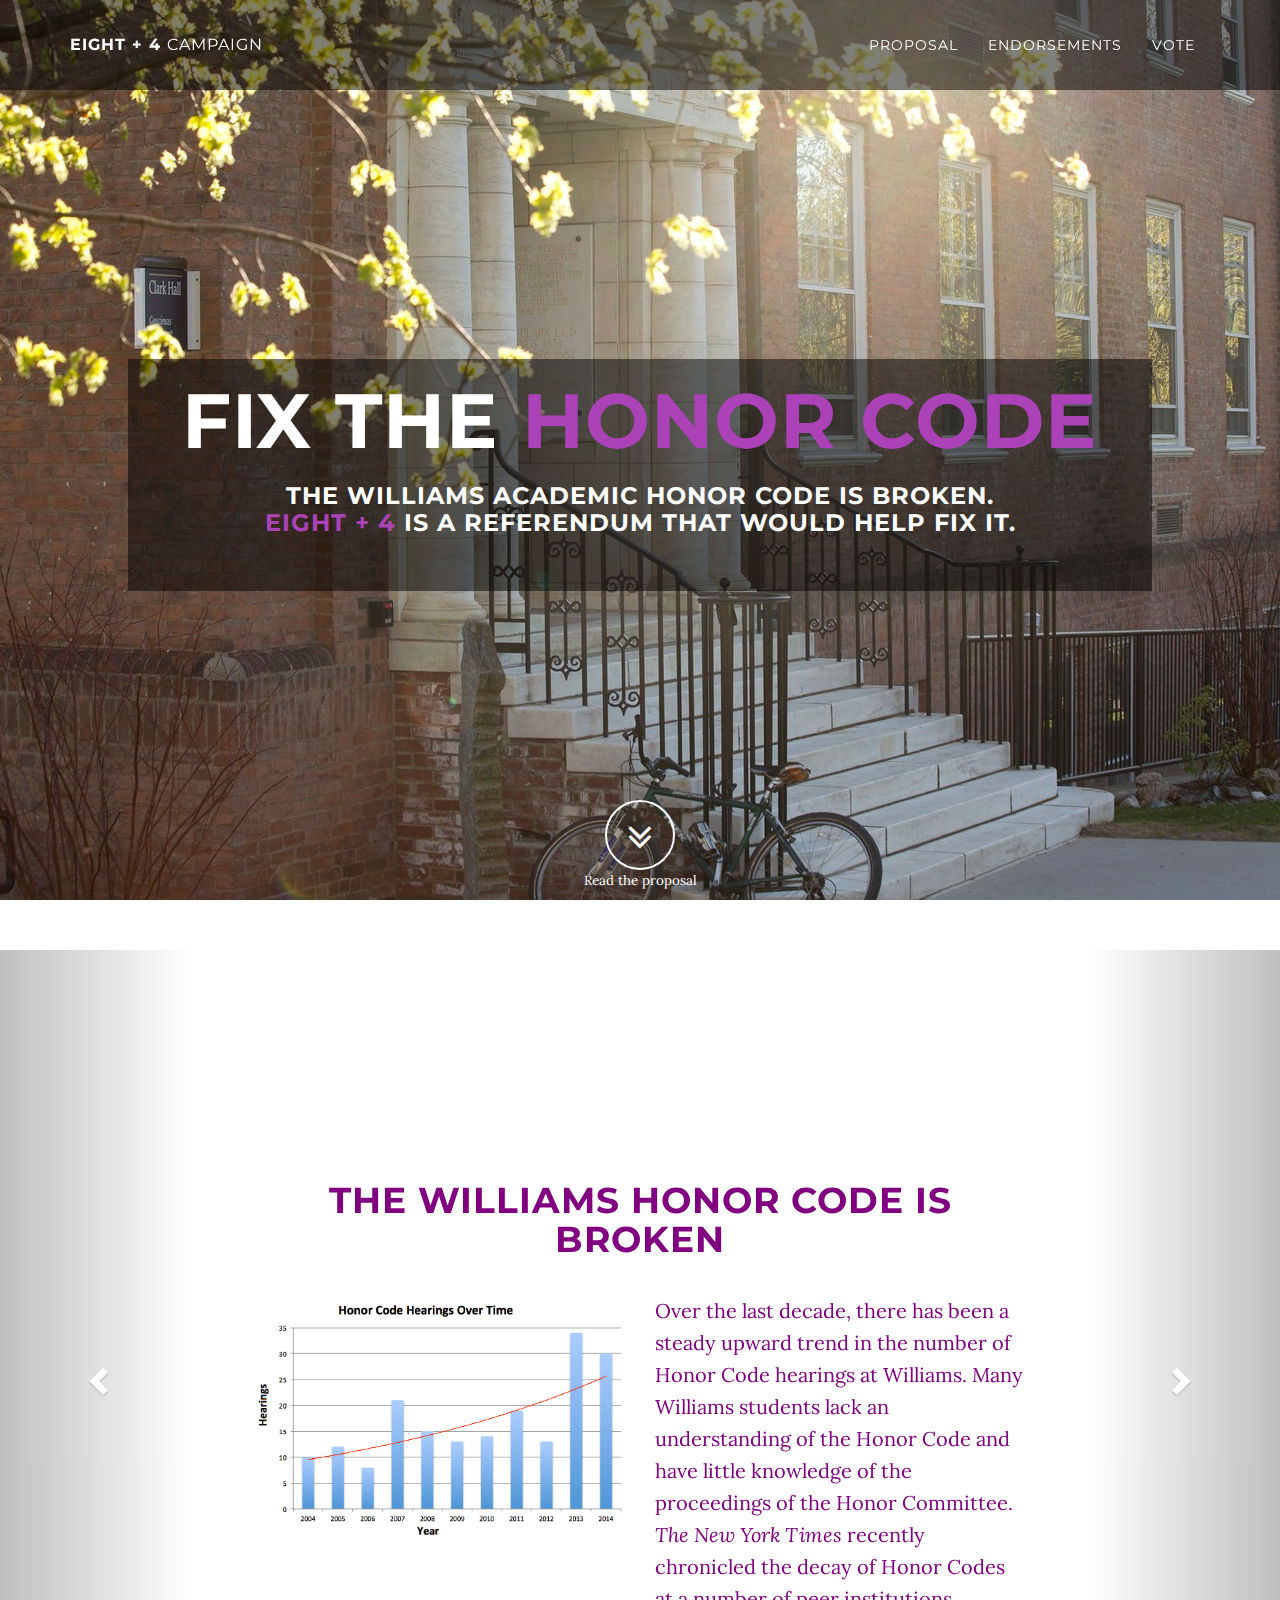
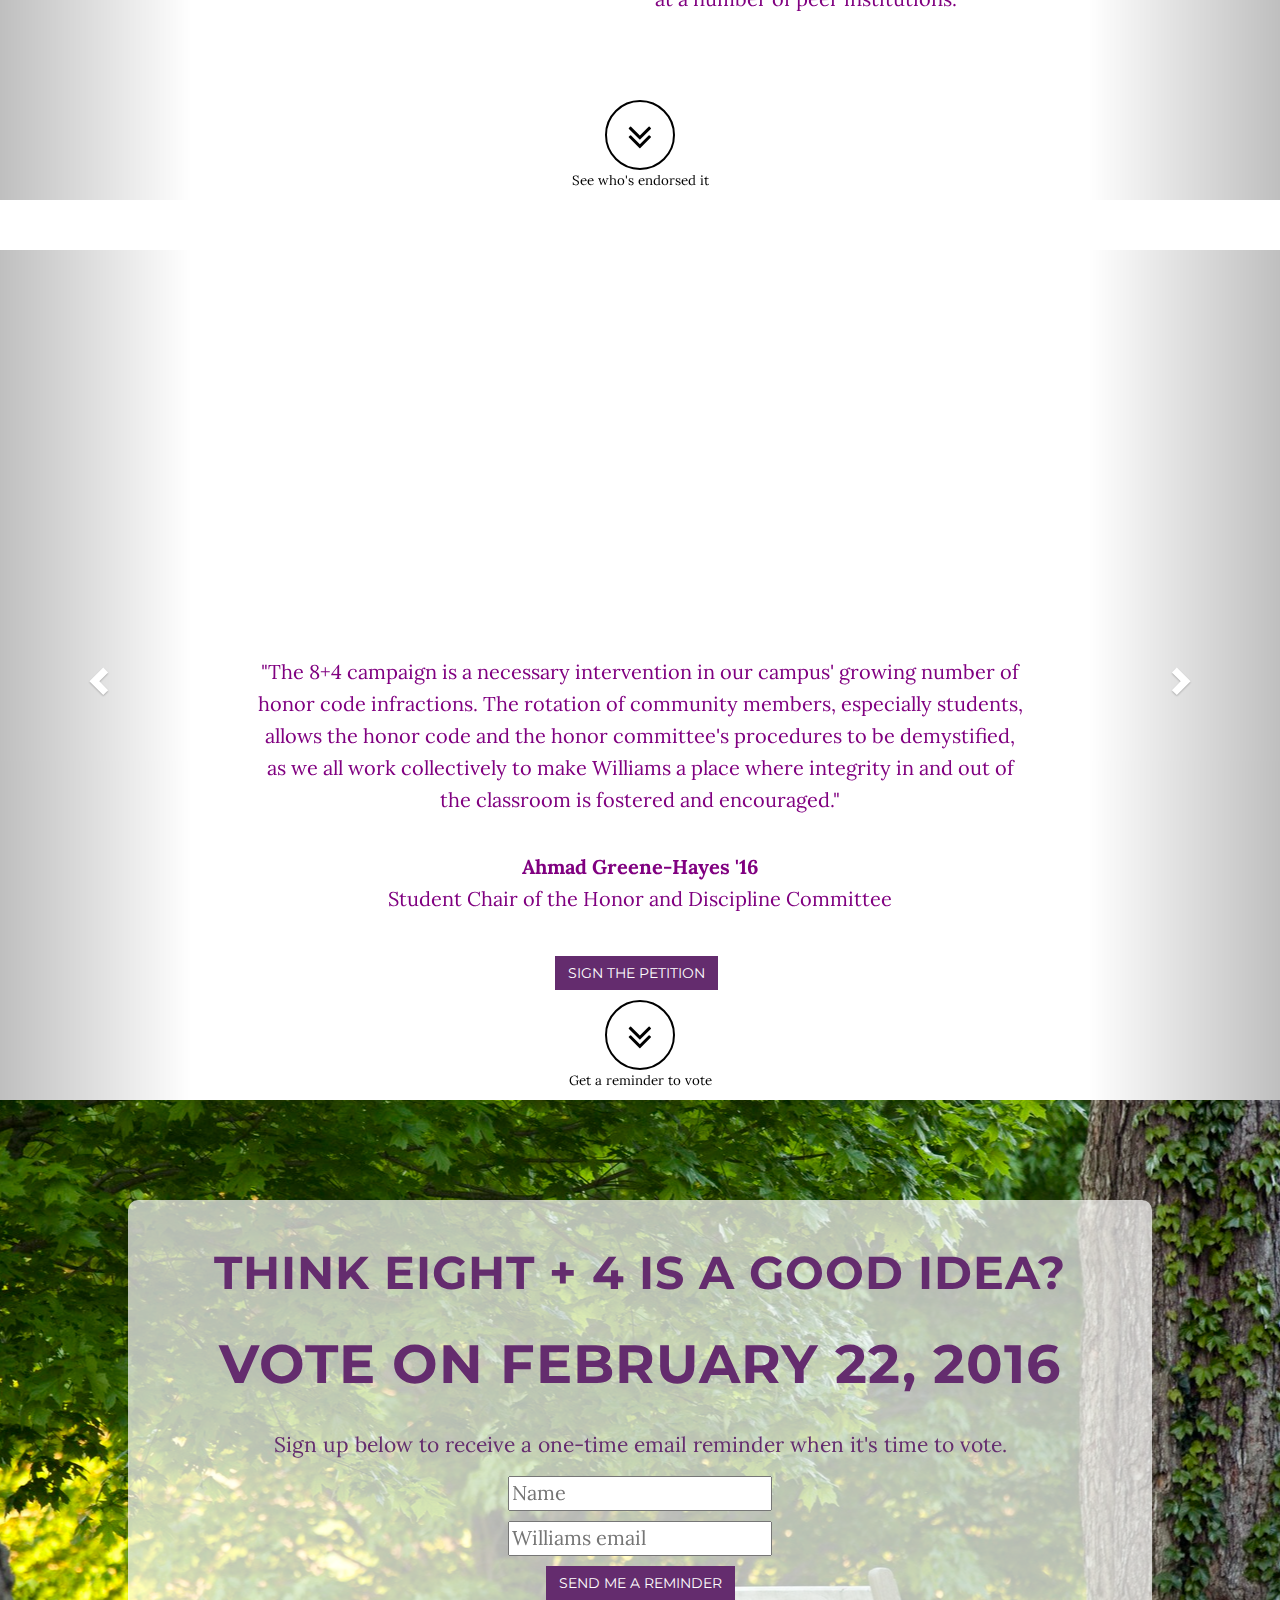
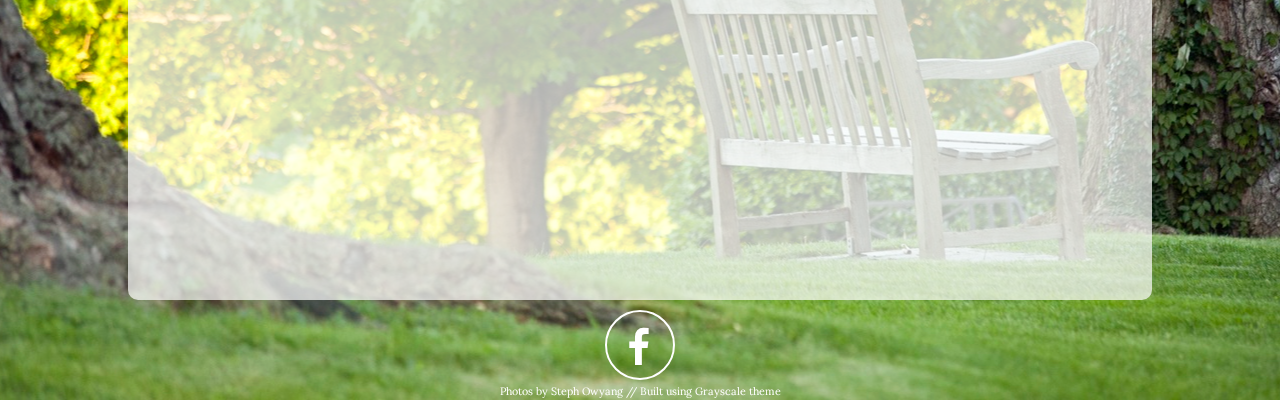
<file: index.html>
<!doctype html>

<!--
PLEASE NOTE

This page uses the Grayscale theme from StartBootstrap, which can be found here:
http://startbootstrap.com/template-overviews/grayscale/

This theme is licensed under Apache 2.0. The full text of this license has not been
included as it is not required by StartBootstrap. See the link below for more information.

http://startbootstrap.com/help/

"Start Bootstrap is licensed under the Apache License, Version 2.0. Our free themes and templates that you can download on our site are open source, and are free to use, even commercially. Additionally, attribution is not required if you use our templates. All we ask is that if you like Start Bootstrap, be sure to share our website with your friends! You can view a copy of the license in our GitHub repository."

PLEASE NOTE
-->

<html lang="en">

<head>
	<meta charset="utf-8">
	<meta http-equiv="X-UA-Compatible" content="IE=edge">
	<meta content='width=device-width, initial-scale=1.0, maximum-scale=1.0, user-scalable=0' name='viewport' />
	<meta name="description" content="">
	<meta name="author" content="">

	<title>Eight + 4 Campaign </title>

	<!-- Bootstrap Core CSS -->
    <link href="css/bootstrap.min.css" rel="stylesheet">

    <!-- Grayscale CSS -->
    <link href="css/grayscale.css" rel="stylesheet">

    <!-- Custom CSS -->
    <link href="css/index.css" rel="stylesheet">

    <!-- Custom Fonts -->
    <link href="font-awesome/css/font-awesome.min.css" rel="stylesheet" type="text/css">
    <link href="http://fonts.googleapis.com/css?family=Lora:400,700,400italic,700italic" rel="stylesheet" type="text/css">
    <link href="http://fonts.googleapis.com/css?family=Montserrat:400,700" rel="stylesheet" type="text/css">
	<script>
	  (function(i,s,o,g,r,a,m){i['GoogleAnalyticsObject']=r;i[r]=i[r]||function(){
	  (i[r].q=i[r].q||[]).push(arguments)},i[r].l=1*new Date();a=s.createElement(o),
	  m=s.getElementsByTagName(o)[0];a.async=1;a.src=g;m.parentNode.insertBefore(a,m)
	  })(window,document,'script','//www.google-analytics.com/analytics.js','ga');

	  ga('create', 'UA-72778903-1', 'auto');
	  ga('send', 'pageview');

	</script>
</head>

<body id="page-top" data-spy="scroll" data-target=".navbar-fixed-top">

	<nav class="navbar navbar-custom navbar-fixed-top grey-bg" role="navigation" id="#navigation">
		<div class="container">

			<div class="navbar-header">
				<button type="button" class="navbar-toggle" data-toggle="collapse" data-target=".navbar-main-collapse">
					<i class="fa fa-bars"></i>
				</button>
				<a class="navbar-brand page-scroll" href="#intro">
					Eight + 4 <span class="light">Campaign</span>
				</a>
			</div>

			<div class="collapse navbar-collapse navbar-right navbar-main-collapse">
				<ul class="nav navbar-nav">
					<li>
						<a class="page-scroll" href="#proposal">Proposal</a>
					</li>
					<li>
						<a class="page-scroll" href="#endorsements">Endorsements</a>
					</li>
					<li>
						<a class="page-scroll" href="#vote">Vote</a>
					</li>
				</ul>
			</div>
		</div>
	</nav>

	<section id="intro" class="container content-section">
		<div id="intro-body">
			<div id="intro-container">
				<div class ="grey-bg">
					<br>
					<h1 class="brand-heading">Fix the <span class="purp"> Honor Code</span></h1><br>
					<h3>The Williams Academic Honor Code is broken.<br>
					<span class="purp">Eight + 4</span> is a referendum that would help fix it.</h3>
					<br>
				</div>
			</div>
		</div>
		<div class="bottomBtnDiv">
			<a href="#proposal" class="btn btn-circle page-scroll">
				<i class="fa fa-angle-double-down animated"></i>
			</a>
			<p class="btn-circle-text">Read the proposal</p>
		</div>
	</section>
	<section id="proposal" class="container content-section">
		<div id="proposalCarousel" class="carousel slide" data-ride="carousel" data-interval="10000">

			<div class="carousel-inner" role="listbox">

				<div class="item active">
					<div class="container">
						<div class="carousel-caption proposal-carousel-caption"><br>
							<div class="row">
								<br>
							<h1>The Williams Honor Code is broken</h1>
							<div class ="col-xs-4">
								<img src="img/graph_2.png" alt="Graph 1" style="width:30em;height:auto; margin-bottom:10px;padding-right:20%" align="left" class="hidden-xs">
							</div>


							<div class="col-xs-6 col-xs-offset-2">
								<p style="text-align:left">Over the last decade, there has been a steady upward trend in the number of Honor Code hearings at Williams. Many Williams students lack an understanding of the Honor Code and have little knowledge of the proceedings of the Honor Committee. <em>The New York Times</em> recently <a href="http://www.nytimes.com/2014/04/13/education/edlife/the-fading-honor-code.html" target="_blank">chronicled the decay of Honor Codes at a number of peer institutions.</a></p>
							</div>
							</div>
						</div>
					</div>
				</div>

				<div class="item">
					<div class="container">
						<div class="carousel-caption proposal-carousel-caption">
							<img src="img/logo.png" alt="Logo" style="width:30em; height:auto; margin-bottom:10px;" align="middle" class="hidden-xs">
							<h1>Jury of your peers</h1>
							<p><strong>Eight + 4</strong> proposes to add four randomly selected members of the student body as voting members in every Honor Code hearing. This would help remedy the Williams Honor Code's lack of transparency and produce outcomes that reflect the values of the student body. </p>
						</div>
					</div>
				</div>

				<div class="item">
					<div class="container">
						<div class="carousel-caption proposal-carousel-caption">
							<img src="img/logo.png" alt="Logo" style="width:20em; height:auto; margin-bottom:10px;" align="middle" class="hidden-xs">
							<h1 style="margin-bottom:2px">Jury selection</h1>
							<p style="text-align:left; margin-top:0">
								► Students are removed from the pool of potential rotating jury members after hearing one case in an academic year.<br>
								► All student members will have the right to recuse themselves before signing the confidentiality agreement. Those that recuse themselves will be prioritized as rotating student members for the subsequent Honor Committee hearing.<br>
								► A quorum of at least three-fourths of elected student members on campus and one-half of rotating student members will be required in order for a hearing to be held.<br>

						</p>
						</div>
					</div>
				</div>

				<div class="item">
					<div class="container">
						<div class="carousel-caption proposal-carousel-caption">
							<img src="img/logo.png" alt="Logo" style="width:30em; height:auto; margin-bottom:10px;" align="middle" class="hidden-xs">
						<h1>Full text</h1>
						<a class="btn btn-default" href="http://goo.gl/forms/RQ7LOkz8au" target="_blank">See the full resolution</a>
						</div>
					</div>
				</div>

			</div>

			<a class="left carousel-control" href="#proposalCarousel" role="button" data-slide="prev">
				<span class="glyphicon glyphicon-chevron-left" aria-hidden="true"></span>
				<span class="sr-only">Previous</span>
			</a>
			<a class="right carousel-control" href="#proposalCarousel" role="button" data-slide="next">
				<span class="glyphicon glyphicon-chevron-right" aria-hidden="true"></span>
				<span class="sr-only">Next</span>
			</a>

		</div><!-- /.carousel -->
		<div class="bottomBtnDiv">
			<a href="#endorsements" class="btn btn-circle blackButton page-scroll"><i class="fa fa-angle-double-down animated"></i></a>
			<p class="btn-circle-text" style="color:black;">See who's endorsed it</p>
		</div>
	</section>

	<section id="endorsements" class="container content-section">
		<div id="endorsementsCarousel" class="carousel slide" data-ride="carousel" data-interval="10000">

			<div class="carousel-inner" role="listbox">

<!-- 				<div class="item active">
					<div class="container">
						<div class="carousel-caption endorsements-text">
							<p>Need to get endorsement from Marcus</p>
							<p><strong>Marcus Christian '16</strong><br>College Council President</p>
						</div>
					</div>
				</div> -->

				<div class="item active">
					<div class="container">
						<div class="carousel-caption endorsements-text">
							<p>"The 8+4 campaign is a necessary intervention in our campus' growing number of honor code infractions. The rotation of community members, especially students, allows the honor code and the honor committee's procedures to be demystified, as we all work collectively to make Williams a place where integrity in and out of the classroom is fostered and encouraged."
							<p><strong>Ahmad Greene-Hayes '16</strong><br>Student Chair of the Honor and Discipline Committee</p>
						</div>
					</div>
				</div>

				<div class="item">
					<div class="container">
						<div class="carousel-caption endorsements-text">
							<p>"As a co-president of SAAC I have seen athletes go through HDC and come away disheartened. 8+4 lends more ears to each case and lets each student be fairly heard. It's something this campus needs."</p>
							<p><strong>Eric Davis '17</strong><br>SAAC Co-President</p>
						</div>
					</div>
				</div>

				<div class="item">
					<div class="container">
						<div class="carousel-caption endorsements-text">
							<p>"I like the idea of being eligible to be a rotating member on the HDC to hold both myself and my peers accountable."
							<p><strong>Minwei Cao '17</strong><br></p>
						</div>
					</div>
				</div>

				<div class="item">
					<div class="container">
						<div class="carousel-caption endorsements-text">
							<p>"As one of the Co-Chairs of the Black Student Union, I endorse the ratification of this resolution. I believe its passage will build upon a legacy of students taking ownership of their academic futures at the college. It will also ensure that we actively foster the academic integrity and standards we are all subject to from the moment we step into a classroom our first year at the college."
							<p><strong>Adrianna DeGazon '16</strong><br>BSU Co-Chair</p>
						</div>
					</div>
				</div>

				<div class="item">
					<div class="container">
						<div class="carousel-caption endorsements-text">
							<p>"Can you imagine if the US court system did not recruit randomly selected jurors from the general population?"
							<p><strong>Alexander Meyer '16</strong><br></p>
						</div>
					</div>
				</div>

				<div class="item">
					<div class="container">
						<div class="carousel-caption endorsements-text">
							<p>"The 8+4 resolution is an important step towards increasing student engagement with essential functions of the college. Honor at Williams is everybody's concern."
							<p><strong>Bryan Jones '16</strong><br></p>
						</div>
					</div>
				</div>

				<div class="item">
					<div class="container">
						<div class="carousel-caption endorsements-text">
							<p>"I heard more than 100 Honor and Discipline Committee cases during my time at Williams, and without hesitation, I endorse this resolution to hold the entire student body accountable to the Honor Code and its enforcement. The HDC needs rotating members with fresh eyes and perspectives in addition to permanent members who understand precedence and procedure. 8+4 is vital to Williams and everything for which we stand."
							<p><strong>Tyler Sparks '15</strong><br>HDC Chair 2014-2015</p>
						</div>
					</div>
				</div>

				<div class="item">
					<div class="container">
						<div class="carousel-caption endorsements-text">
							<p>"I believe this referendum is a great step towards increasing awareness of the honor code among the student body as well as starting a new trend towards student social citizenship on campus. This referendum would make the hearing for honor code violations more student focused and strengthen the involvement and ultimately power of the student body, which would be an exciting first step towards changing the sense of a distanced and divided campus climate."
							<p><strong>Penny Sun '16</strong><br>MinCo Co-Chair</p>
						</div>
					</div>
				</div>

				<div class="item">
					<div class="container">
						<div class="carousel-caption endorsements-text">
							<p>"Respect for the Honor Code is an integral factor in keeping our Williams community strong and accountable. I see the 8+4 resolution as the way we revitalize the sense of community responsibility among the student body that stretches to every aspect of student life on campus, from in the classroom, to on sports team, to supporting friends."
							<p><strong>Elizabeth Curtis '17</strong><br>CC VP for Community and Diversity</p>
						</div>
					</div>
				</div>

				<div class="item">
					<div class="container">
						<div class="carousel-caption endorsements-text">
							<p>"The honor code is not simply a box to be checked on PeopleSoft so that you can sign up for classes each semester - it plays a foundational role in shaping what it means to be a part of our Williams community. This reform will encourage greater engagement with the values we believe in through experiencing and grappling with the questions that define our daily lives as students, leaving us better equipped for the challenges that await us upon leaving the Purple Bubble."
							<p><strong>Teddy Cohan '16</strong><br></p> 
						</div>
					</div>
				</div>

			</div>

			<a class="left carousel-control" href="#endorsementsCarousel" role="button" data-slide="prev">
				<span class="glyphicon glyphicon-chevron-left" aria-hidden="true"></span>
				<span class="sr-only">Previous</span>
			</a>
			<a class="right carousel-control" href="#endorsementsCarousel" role="button" data-slide="next">
				<span class="glyphicon glyphicon-chevron-right" aria-hidden="true"></span>
				<span class="sr-only">Next</span>
			</a>

		</div><!-- /.carousel -->

		<div class="bottomBtnDiv">
			<a class="btn btn-default" href="http://goo.gl/forms/RQ7LOkz8au" target="_blank">Sign the petition</a>
			<a href="#vote" class="btn btn-circle page-scroll blackButton">
				<i class="fa fa-angle-double-down animated"></i>
			</a>
			<p class="btn-circle-text" style="color:black;">Get a reminder to vote</p>
		</div>
	</section>

	<section id="vote" class="content-section">

		<div class="voteText">
			<div class="jumbotron">
				<h1 id="vote-heading-1">Think <strong>Eight + 4</strong> is a good idea?</h1>
				<h1 id="vote-heading-2">Vote on February 22, 2016</h1>
				<p class="intro-text-2">Sign up below to receive a one-time email reminder when it's time to vote.</p>

				<form id="contactform" method="POST">
				    <input type="text" name="name" placeholder="Name" id="nameField"><br>
				    <input type="text" name="email" placeholder="Williams email" id="emailField"><br>
				    <button type="submit" id="submitEmail" class="btn btn-default" data-toggle="modal" data-target="#myModal">Send me a reminder</button>
				</form>

			</div>
		</div>

		<div id="myModal" class="modal fade" role="dialog">
			<div class="modal-dialog">

				<!-- Modal content-->
				<div class="modal-content">
					<div class="modal-header">
						<button type="button" class="close" data-dismiss="modal">&times;</button>
						<h4 class="modal-title">Thanks for signing up!</h4>
					</div>
					<div class="modal-body">
						We'll send you a reminder when it's time to vote.
					</div>
				</div>

			</div>
		</div>

		<div class="bottomBtnDiv">
			<a href="https://www.facebook.com/8plus4" class="btn btn-circle btn-social" target="_blank"><i class="fa fa-fw fa-facebook"></i></a>
		</div>

		<div class="attributionDiv">
			<p class="attributionText">Photos by <a href="http://sowyang.com" style="color:white;">Steph Owyang</a> // Built using <a href="http://startbootstrap.com/template-overviews/grayscale/" target="_blank" style="color:white;">Grayscale theme</a></p>
		</div>

	</section>

	<!-- jQuery -->
    <script src="js/jquery.js"></script>

    <!-- Bootstrap Core JavaScript -->
    <script src="js/bootstrap.min.js"></script>

    <!-- Plugin JavaScript -->
    <script src="js/jquery.easing.min.js"></script>

    <!-- Custom Theme JavaScript -->
    <script src="js/grayscale.js"></script>

	<!-- Custom Theme -->
	<script src="js/index.js"></script>
</body>
</html>
</file>
<file: css/grayscale.css>
/*!
 * Start Bootstrap - Grayscale Bootstrap Theme (http://startbootstrap.com)
 * Code licensed under the Apache License v2.0.
 * For details, see http://www.apache.org/licenses/LICENSE-2.0.
 */

body {
    width: 100%;
    height: 100%;
    font-family: Lora,"Helvetica Neue",Helvetica,Arial,sans-serif;
    color: #fff;
    background-color: #000;
}

html {
    width: 100%;
    height: 100%;
}

h1,
h2,
h3,
h4,
h5,
h6 {
    margin: 0 0 35px;
    text-transform: uppercase;
    font-family: Montserrat,"Helvetica Neue",Helvetica,Arial,sans-serif;
    font-weight: 700;
    letter-spacing: 1px;
}

p {
    margin: 0 0 25px;
    font-size: 18px;
    line-height: 1.5;
}

@media(min-width:768px) {
    p {
        margin: 0 0 35px;
        font-size: 20px;
        line-height: 1.6;
    }
}

a {
    color: #42dca3;
    -webkit-transition: all .2s ease-in-out;
    -moz-transition: all .2s ease-in-out;
    transition: all .2s ease-in-out;
}

a:hover,
a:focus {
    text-decoration: none;
    color: #1d9b6c;
}

.light {
    font-weight: 400;
}

.navbar-custom {
    margin-bottom: 0;
    border-bottom: 1px solid rgba(255,255,255,.3);
    text-transform: uppercase;
    font-family: Montserrat,"Helvetica Neue",Helvetica,Arial,sans-serif;
    background-color: #000;
}

.navbar-custom .navbar-brand {
    font-weight: 700;
}

.navbar-custom .navbar-brand:focus {
    outline: 0;
}

.navbar-custom .navbar-brand .navbar-toggle {
    padding: 4px 6px;
    font-size: 16px;
    color: #fff;
}

.navbar-custom .navbar-brand .navbar-toggle:focus,
.navbar-custom .navbar-brand .navbar-toggle:active {
    outline: 0;
}

.navbar-custom a {
    color: #fff;
}

.navbar-custom .nav li a {
    -webkit-transition: background .3s ease-in-out;
    -moz-transition: background .3s ease-in-out;
    transition: background .3s ease-in-out;
}

.navbar-custom .nav li a:hover {
    outline: 0;
    color: rgba(255,255,255,.8);
    background-color: transparent;
}

.navbar-custom .nav li a:focus,
.navbar-custom .nav li a:active {
    outline: 0;
    background-color: transparent;
}

.navbar-custom .nav li.active {
    outline: 0;
}

.navbar-custom .nav li.active a {
    background-color: rgba(255,255,255,.3);
}

.navbar-custom .nav li.active a:hover {
    color: #fff;
}

@media(min-width:768px) {
    .navbar-custom {
        padding: 20px 0;
        border-bottom: 0;
        letter-spacing: 1px;
        background: 0 0;
        -webkit-transition: background .5s ease-in-out,padding .5s ease-in-out;
        -moz-transition: background .5s ease-in-out,padding .5s ease-in-out;
        transition: background .5s ease-in-out,padding .5s ease-in-out;
    }

    .navbar-custom.top-nav-collapse {
        padding: 0;
        border-bottom: 1px solid rgba(255,255,255,.3);
        background: #000;
    }
}

.intro {
    display: table;
    width: 100%;
    height: auto;
    padding: 100px 0;
    text-align: center;
    color: #fff;
    background: url(../img/intro-bg.jpg) no-repeat bottom center scroll;
    background-color: #000;
    -webkit-background-size: cover;
    -moz-background-size: cover;
    background-size: cover;
    -o-background-size: cover;
}

.intro .intro-body {
    display: table-cell;
    vertical-align: middle;
}

.intro .intro-body .brand-heading {
    font-size: 40px;
}

.intro .intro-body .intro-text {
    font-size: 18px;
}

@media(min-width:768px) {
    .intro {
        height: 100%;
        padding: 0;
    }

    .intro .intro-body .brand-heading {
        font-size: 100px;
    }

    .intro .intro-body .intro-text {
        font-size: 26px;
    }
}

.btn-circle {
    width: 70px;
    height: 70px;
    margin-top: 15px;
    padding: 7px 16px;
    border: 2px solid #fff;
    border-radius: 100%!important;
    font-size: 40px;
    color: #fff;
    background: 0 0;
    -webkit-transition: background .3s ease-in-out;
    -moz-transition: background .3s ease-in-out;
    transition: background .3s ease-in-out;
}

.btn-circle:hover,
.btn-circle:focus {
    outline: 0;
    color: #fff;
    background: rgba(255,255,255,.1);
}

.btn-circle i.animated {
    -webkit-transition-property: -webkit-transform;
    -webkit-transition-duration: 1s;
    -moz-transition-property: -moz-transform;
    -moz-transition-duration: 1s;
}

.btn-circle:hover i.animated {
    -webkit-animation-name: pulse;
    -moz-animation-name: pulse;
    -webkit-animation-duration: 1.5s;
    -moz-animation-duration: 1.5s;
    -webkit-animation-iteration-count: infinite;
    -moz-animation-iteration-count: infinite;
    -webkit-animation-timing-function: linear;
    -moz-animation-timing-function: linear;
}

@-webkit-keyframes pulse {
    0% {
        -webkit-transform: scale(1);
        transform: scale(1);
    }

    50% {
        -webkit-transform: scale(1.2);
        transform: scale(1.2);
    }

    100% {
        -webkit-transform: scale(1);
        transform: scale(1);
    }
}

@-moz-keyframes pulse {
    0% {
        -moz-transform: scale(1);
        transform: scale(1);
    }

    50% {
        -moz-transform: scale(1.2);
        transform: scale(1.2);
    }

    100% {
        -moz-transform: scale(1);
        transform: scale(1);
    }
}

.content-section {
    padding-top: 100px;
}

.download-section {
    width: 100%;
    padding: 50px 0;
    color: #fff;
    background: url(../img/downloads-bg.jpg) no-repeat center center scroll;
    background-color: #000;
    -webkit-background-size: cover;
    -moz-background-size: cover;
    background-size: cover;
    -o-background-size: cover;
}

#map {
    width: 100%;
    height: 200px;
    margin-top: 100px;
}

@media(min-width:767px) {
    .content-section {
        padding-top: 250px;
    }

    .download-section {
        padding: 100px 0;
    }

    #map {
        height: 400px;
        margin-top: 250px;
    }
}

.btn {
    border-radius: 0;
    text-transform: uppercase;
    font-family: Montserrat,"Helvetica Neue",Helvetica,Arial,sans-serif;
    font-weight: 400;
    -webkit-transition: all .3s ease-in-out;
    -moz-transition: all .3s ease-in-out;
    transition: all .3s ease-in-out;
}

.btn-default {
    border: 1px solid #42dca3;
    color: #42dca3;
    background-color: transparent;
}

.btn-default:hover,
.btn-default:focus {
    border: 1px solid #42dca3;
    outline: 0;
    color: #000;
    background-color: #42dca3;
}

ul.banner-social-buttons {
    margin-top: 0;
}

@media(max-width:1199px) {
    ul.banner-social-buttons {
        margin-top: 15px;
    }
}

@media(max-width:767px) {
    ul.banner-social-buttons li {
        display: block;
        margin-bottom: 20px;
        padding: 0;
    }

    ul.banner-social-buttons li:last-child {
        margin-bottom: 0;
    }
}

footer {
    padding: 50px 0;
}

footer p {
    margin: 0;
}

::-moz-selection {
    text-shadow: none;
    background: #fcfcfc;
    background: rgba(255,255,255,.2);
}

::selection {
    text-shadow: none;
    background: #fcfcfc;
    background: rgba(255,255,255,.2);
}

img::selection {
    background: 0 0;
}

img::-moz-selection {
    background: 0 0;
}

body {
    webkit-tap-highlight-color: rgba(255,255,255,.2);
}
</file>
<file: css/index.css>
/*!
 * Start Bootstrap - Grayscale Bootstrap Theme (http://startbootstrap.com)
 * Code licensed under the Apache License v2.0.
 * For details, see http://www.apache.org/licenses/LICENSE-2.0.
 */

body {
    width: 100%;
    height: 100%;
    font-family: Lora,"Helvetica Neue",Helvetica,Arial,sans-serif;
    color: #fff;
    background-color: white;
    overflow: hidden;
}

html {
    width: 100%;
    height: 100%;
}

h1,
h2,
h3,
h4,
h5,
h6 {
    margin: 0 0 35px;
    text-transform: uppercase;
    font-family: Montserrat,"Helvetica Neue",Helvetica,Arial,sans-serif;
    font-weight: 700;
    letter-spacing: 1px;
}

p {
    margin: 0 0 25px;
    font-size: 18px;
    line-height: 1.5;
}

@media(min-width:768px) {
    p {
        margin: 0 0 35px;
        font-size: 20px;
        line-height: 1.6;
    }
}

a {
    color: purple;
    -webkit-transition: all .2s ease-in-out;
    -moz-transition: all .2s ease-in-out;
    transition: all .2s ease-in-out;
}

.upvoteButton {
	background-color: Transparent;
    background-repeat:no-repeat;
    border: none;
    cursor:pointer;
    overflow: hidden;
}

a:hover,
a:focus {
    text-decoration: underline;
    color: #9400D3;
}

.light {
    font-weight: 400;
}

.navbar-custom {
    margin-bottom: 0;
    border-bottom: 1px solid rgba(255,255,255,.3);
    text-transform: uppercase;
    font-family: Montserrat,"Helvetica Neue",Helvetica,Arial,sans-serif;
}

.navbar-brand {
    font-weight: 700;
    font-size:16px;
    padding-top:-9px;
}

.navbar-custom .navbar-brand:focus {
    outline: 0;
}

.navbar-custom .navbar-brand .navbar-toggle {
    padding: 4px 6px;
    font-size: 16px;
    color: #fff;
}

.navbar-custom .navbar-brand .navbar-toggle:focus,
.navbar-custom .navbar-brand .navbar-toggle:active {
    outline: 0;
}

.navbar-custom a {
    color: #fff;
}

.navbar-custom .nav li a {
    -webkit-transition: background .3s ease-in-out;
    -moz-transition: background .3s ease-in-out;
    transition: background .3s ease-in-out;
}

.navbar-custom .nav li a:hover {
    outline: 0;
    color: rgba(255,255,255,.8);
    background-color: transparent;
}

.navbar-custom .nav li a:focus,
.navbar-custom .nav li a:active {
    outline: 0;
    background-color: transparent;
}

.navbar-custom .nav li.active {
    outline: 0;
}

.navbar-custom .nav li.active a {
    background-color: rgba(255,255,255,.3);
}

.navbar-custom .nav li.active a:hover {
    color: #fff;
}

.navbar-custom .nav li.active {
    background-color: purple;
}

@media(min-width:768px) {
    .navbar-custom {
        padding: 20px 0;
        border-bottom: 0;
        letter-spacing: 1px;
        background: 0 0;
        -webkit-transition: background .5s ease-in-out,padding .5s ease-in-out;
        -moz-transition: background .5s ease-in-out,padding .5s ease-in-out;
        transition: background .5s ease-in-out,padding .5s ease-in-out;
    }

    .navbar-custom.top-nav-collapse {
        padding: 0;
        padding-bottom: 0px;
        border-bottom: 1px solid rgba(255,255,255,.3);
        background: #642c6e;
    }

}

@media(max-width:767px) {
    .navbar-custom {
        padding: 20px 0;
        border-bottom: 0;
        letter-spacing: 1px;
        background: 0 0;
        -webkit-transition: background .5s ease-in-out,padding .5s ease-in-out;
        -moz-transition: background .5s ease-in-out,padding .5s ease-in-out;
        transition: background .5s ease-in-out,padding .5s ease-in-out;
    }

    .navbar-custom.top-nav-collapse {
        padding: 0;
        padding-bottom: 0px;
        border-bottom: 1px solid rgba(255,255,255,.3);
        background: #642c6e;
    }
}

#intro {
	width: 100%;
	height: 100%;
	background: url(../img/sowyang-bg.jpg) no-repeat scroll center;
  background-color: rgba(0,0,0,.5);
  padding-left: 10%;
  padding-right: 10%;
}

#intro-body {
	/*margin-top: 15%;*/
    /*width: 100%;*/
    display: table;
    width: 100%;
    height: 100%;
}

#intro-container {
    display: table-cell;
    text-align: center;
    vertical-align: middle;
}

.grey-bg {
  background-color: rgba(0,0,0,.5);
}

.purp {
  color: #ab42b7;
}

.brand-heading {
	font-size: 6vw;
	margin-bottom: 0px;
	padding-bottom: 0px;
	text-align: center;
}

.intro-text-1 {
	font-size: 3.25vw;
	margin-bottom: 0px;
	padding-bottom: 0px;
	margin-top: 0px;
	padding-top: 0px;
	text-align: center;
}
.intro-text-2 {
	margin-top: 0px;
	padding-top: 0px;
	font-size: 3.0vw;
	margin-bottom: 0px;
	text-align: center;
}
.intro-list {
	text-align: left;
	margin-left: 10%;
	font-size: 1.5vw;
}

#proposal {
	color: black;
	background-color: white;
  margin-left: 0px;
  padding-left:0px;
  margin-right: 0px;
  padding-right:0px;
	width: 100%;
	height: 100%;
  position:relative;
}

#proposal-text {
	width: 80%;
	margin: auto;
	resize: none;
	overflow-y: scroll;
	height:80%;
	vertical-align: middle;
	border: none;
}

#vote {
	color: #642c6e;
	background: url(../img/sowyang-vote.jpg) no-repeat bottom center scroll;
	width: 100%;
	height: 100%;
    position: relative;
}

#voteText {
    width:80%;
    left:10%;
    right:10%;
    top:10%;
    position:absolute;
}

.jumbotron {
    width:80%;
    background-color: rgba(255,255,255,0.7);
    left:10%;
    right:10%;
    top:100px;
    bottom:100px;
    margin-bottom: 0px;
    padding-bottom: 0px;
    border-radius: 10px;
    position:absolute;
    text-align: center;
}

.bottomBtnDiv {
    position:absolute;
    bottom: 0px;
    height: 100px;
    width:100%;
    left:0;
    text-align: center;
}

.bottomBtnDiv .btn-default {
    position: absolute;
    bottom:110px;
    left:50%;
    margin-left:-85px;
}

.btn-social {
    position: absolute;
    margin-left:-35px;
    top:10px;
}

.fa-facebook {
    padding-right:20px;
}

.blackText {
    color: black;
}

.whiteText {
    color: white;
}

#endorsements {
	color: black;
	background-color: white;
    margin-left: 0px;
    padding-left:0px;
    margin-right: 0px;
    padding-right:0px;
	width: 100%;
	height: 100%;
    position:relative;
}

#endorsements .row {
	position: relative;
  	top: 50%;
  	transform: translateY(-50%);
}

.endorsements-text {
    color: purple;
    text-shadow:none;
}

#vote-heading-1 {
    font-size: 3.6vw;
}

#vote-heading-2 {
    font-size: 4.2vw;
}

input {
    margin-bottom: 10px;
}

input, select, textarea{
    color: black;
    font-size: 20px;
}

textarea:focus, input:focus {
    color: black;
    font-size: 20px;
}

.btn-circle {
    width: 70px;
    height: 70px;
    left: 50%;
    margin-top: 0px;
    padding: 7px 16px;
    border: 2px solid #fff;
    border-radius: 100%!important;
    font-size: 40px;
    color: #fff;
    background: 0 0;
    -webkit-transition: background .3s ease-in-out;
    -moz-transition: background .3s ease-in-out;
    transition: background .3s ease-in-out;
}

.btn-circle:hover,
.btn-circle:focus {
    outline: 0;
    color: #fff;
    background: rgba(255,255,255,.1);
}

.btn-circle i.animated {
    -webkit-transition-property: -webkit-transform;
    -webkit-transition-duration: 1s;
    -moz-transition-property: -moz-transform;
    -moz-transition-duration: 1s;
}

.btn-circle:hover i.animated {
    -webkit-animation-name: pulse;
    -moz-animation-name: pulse;
    -webkit-animation-duration: 1.5s;
    -moz-animation-duration: 1.5s;
    -webkit-animation-iteration-count: infinite;
    -moz-animation-iteration-count: infinite;
    -webkit-animation-timing-function: linear;
    -moz-animation-timing-function: linear;
}

.btn-circle-text {
	bottom: 10px;
	font-size:10pt;
	vertical-align: bottom;
	margin-bottom: 0;
	padding-bottom: 0;
}

@-webkit-keyframes pulse {
    0% {
        -webkit-transform: scale(1);
        transform: scale(1);
    }

    50% {
        -webkit-transform: scale(1.2);
        transform: scale(1.2);
    }

    100% {
        -webkit-transform: scale(1);
        transform: scale(1);
    }
}

@-moz-keyframes pulse {
    0% {
        -moz-transform: scale(1);
        transform: scale(1);
    }

    50% {
        -moz-transform: scale(1.2);
        transform: scale(1.2);
    }

    100% {
        -moz-transform: scale(1);
        transform: scale(1);
    }
}

@media(min-width:767px) {
    .content-section {
        padding-top: 50px;
    }
}
@media(max-width:766px) {
    .content-section {
        padding-top: 50px;
    }
}


.carousel, .item, .active{
	height:100%;

}

.carousel {
	padding-bottom:100px;
    width:100%;
}

#proposalCarousel {
    background-color: white;
    color:purple;
}

#endorsementsCarousel {
    background-color: white;
    color:purple;
}

.proposal-carousel-caption {
    color: purple;
    text-shadow:none;
}

.carousel-inner {
	height:100%;
}

.blackButton {
	color: black;
	border: 2px solid black;
}

.purpleButton {
    color: purple;
    border: 2px solid purple;
}

.img {
    border: none;
}

.btn {
    border-radius: 0;
    text-transform: uppercase;
    font-family: Montserrat,"Helvetica Neue",Helvetica,Arial,sans-serif;
    font-weight: 400;
    -webkit-transition: all .3s ease-in-out;
    -moz-transition: all .3s ease-in-out;
    transition: all .3s ease-in-out;
}

.btn-default, .btn-primary {
    border: 1px solid #642c6e;
    color: white;
    background-color: #642c6e;
}

.btn-default:hover,
.btn-default:focus,
.btn-primary:hover,
.btn-primary:focus  {
    border: 1px solid #642c6e;
    outline: #642c6e;
    color: #642c6e;
    text-color: #642c6e;
    background-color: white;
}

ul.banner-social-buttons {
    margin-top: 0;
}

@media(max-width:1199px) {
    ul.banner-social-buttons {
        margin-top: 15px;
    }
}

@media(max-width:767px) {
    ul.banner-social-buttons li {
        display: block;
        margin-bottom: 20px;
        padding: 0;
    }

    ul.banner-social-buttons li:last-child {
        margin-bottom: 0;
    }
}

footer {
    padding: 50px 0;
}

footer p {
    margin: 0;
    font-size: 10px;
}

::-moz-selection {
    text-shadow: none;
    background: #fcfcfc;
    background: rgba(255,255,255,.2);
}

::selection {
    text-shadow: none;
    background: #fcfcfc;
    background: rgba(255,255,255,.2);
}

img::selection {
    background: 0 0;
}

img::-moz-selection {
    background: 0 0;
}

body {
    webkit-tap-highlight-color: rgba(255,255,255,.2);
}

.attributionDiv {
    position: absolute;
    width:100%;
    height:10px;
    bottom:7px;
}

.attributionText {
    text-align: center;
    color:white;
    font-size:8pt;
}
</file>
